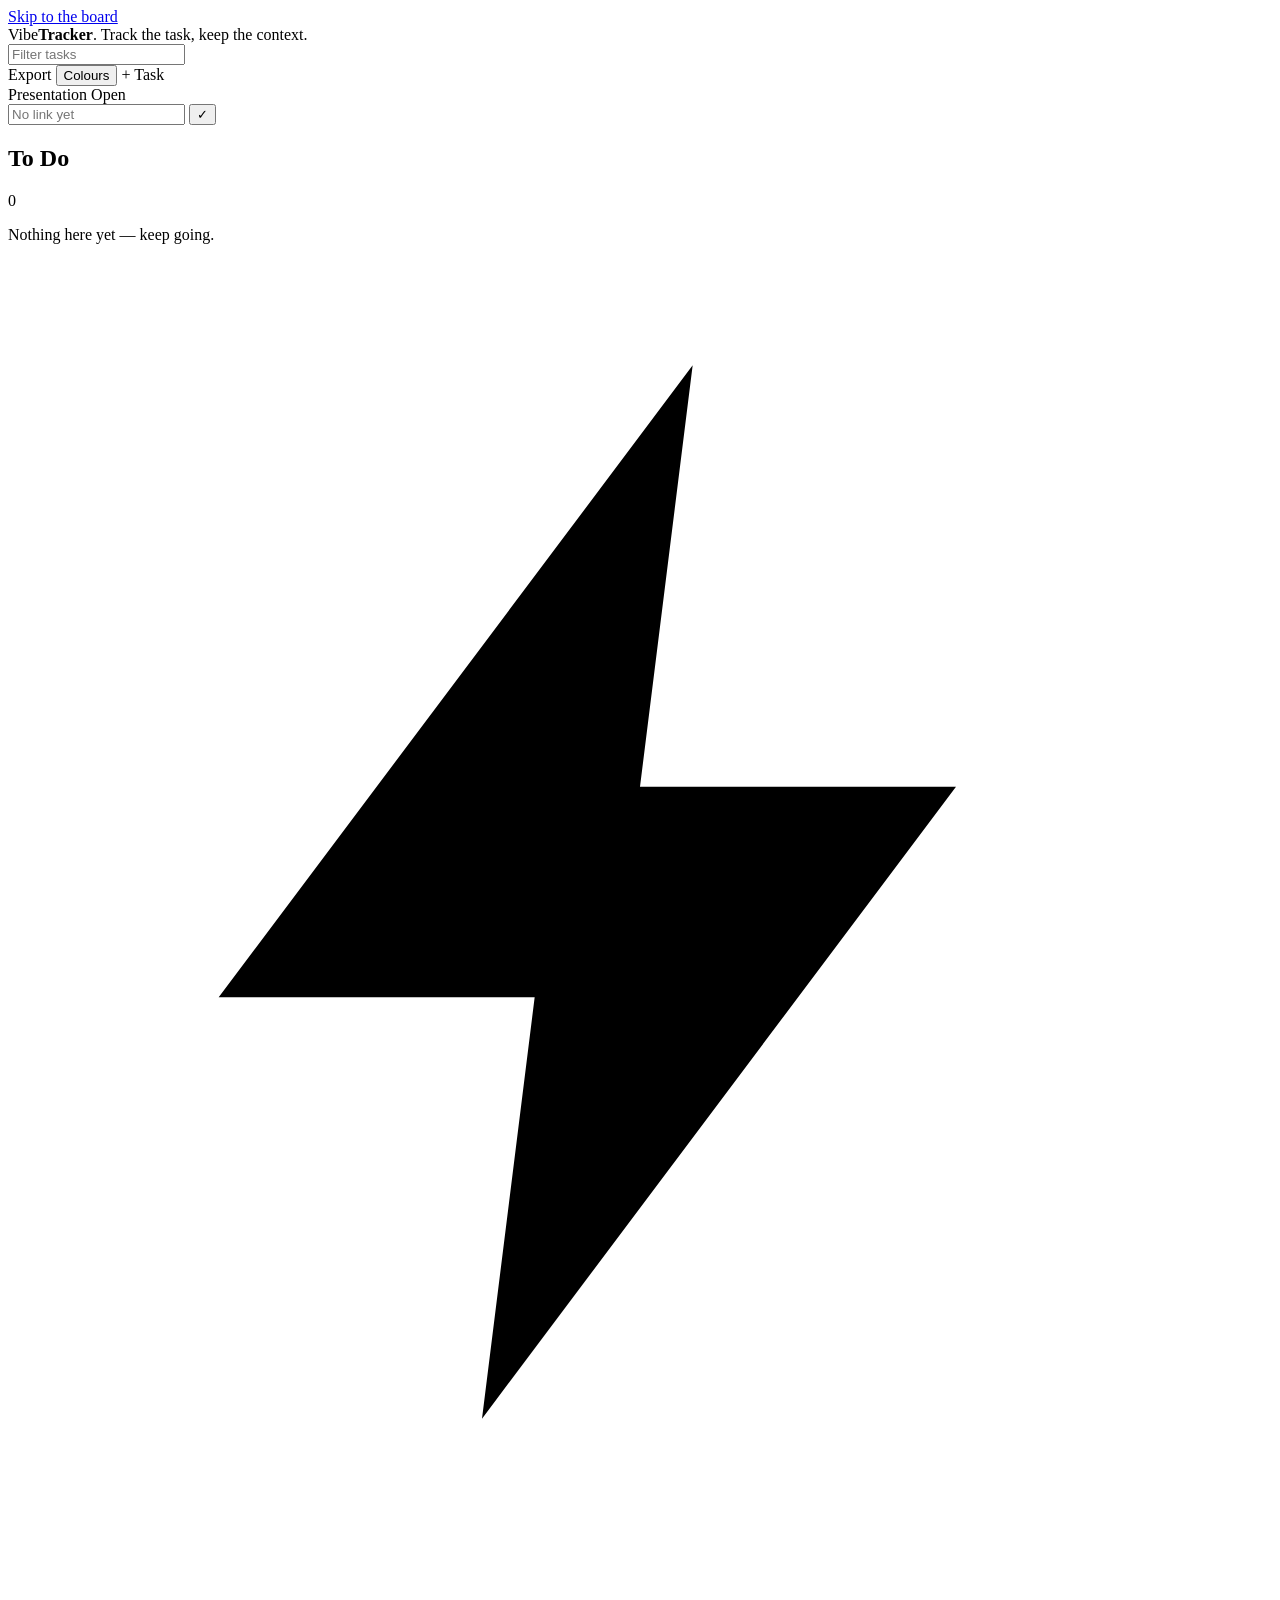
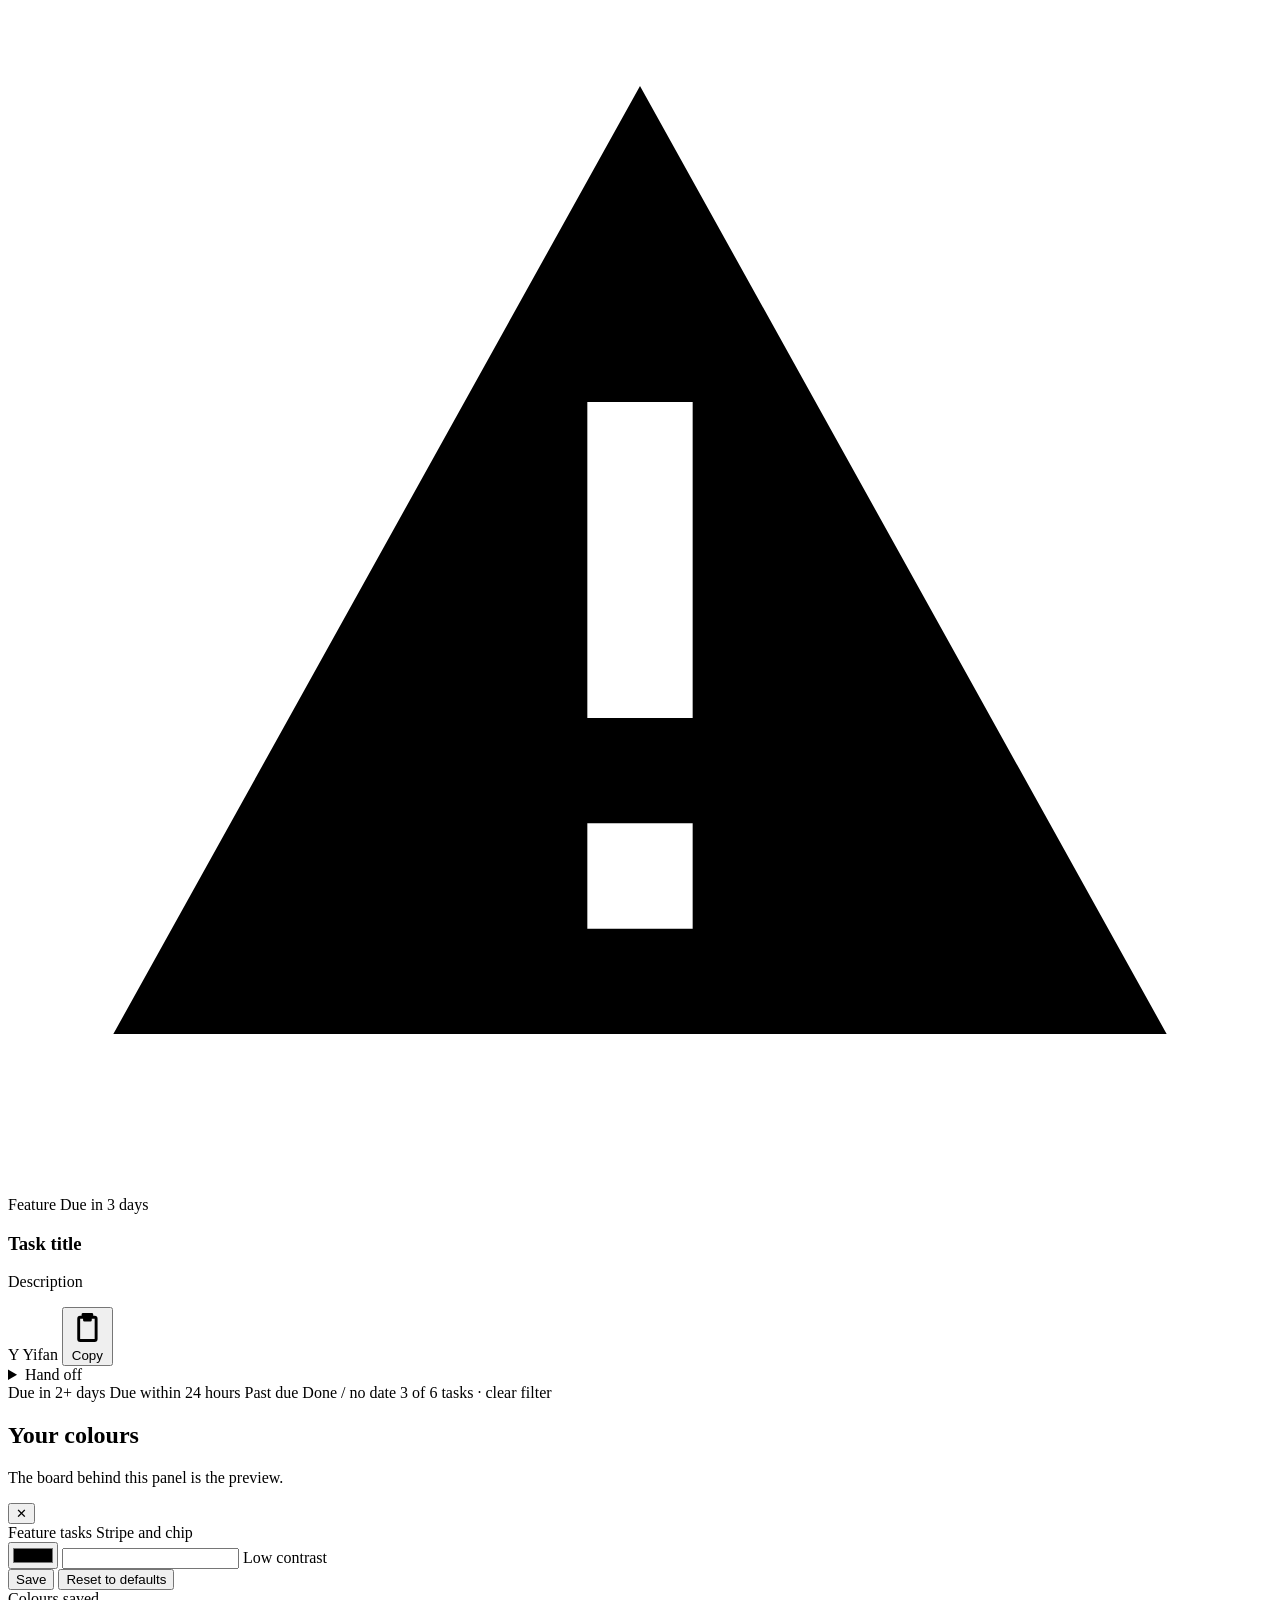
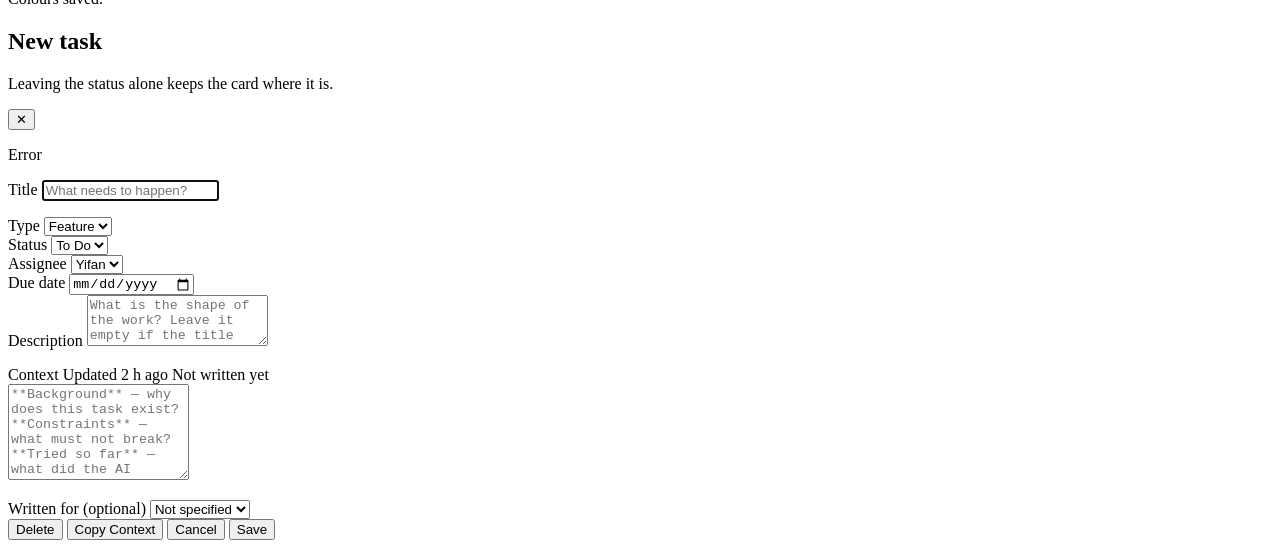
<file: src/main/resources/templates/index.html>
<!doctype html>
<html lang="en" xmlns:th="http://www.thymeleaf.org">
<head>
    <meta charset="utf-8">
    <meta name="viewport" content="width=device-width, initial-scale=1">
    <title>VibeTracker — track the task, keep the context</title>

    <link rel="preconnect" href="https://fonts.googleapis.com">
    <link rel="preconnect" href="https://fonts.gstatic.com" crossorigin>
    <link href="https://fonts.googleapis.com/css2?family=Inter:wght@400;500;600&family=JetBrains+Mono:wght@400;500&display=swap"
          rel="stylesheet">

    <link rel="stylesheet" th:href="@{/css/app.css}">
    <!-- User-chosen colours, injected before first paint: no flash of defaults. -->
    <style th:utext="${themeCss}"></style>
</head>
<body>

<a class="skip-link" href="#board">Skip to the board</a>

<header class="topbar">
    <div class="brand">
        <span class="wordmark">Vibe<strong>Tracker</strong><span class="dot">.</span></span>
        <span class="tagline">Track the task, keep the context.</span>
    </div>

    <div class="topbar-actions">
        <form class="search" method="get" th:action="@{/}" role="search">
            <input type="search" name="q" th:value="${q}" placeholder="Filter tasks"
                   aria-label="Filter tasks by title, description, context or assignee" autocomplete="off">
        </form>
        <a class="btn btn-ghost" th:href="@{/board.md}"
           title="The board as Markdown — paste it into a status update">Export</a>
        <button type="button" class="btn btn-ghost" data-open-settings aria-haspopup="dialog">
            Colours
        </button>
        <a class="btn btn-primary" th:href="@{/(create=true)}">+ Task</a>
    </div>
</header>

<!-- M11: the four deliverables, pinned above the board. -->
<section class="anchor-bar" aria-label="Final deliverables">
    <form class="anchor" th:each="a : ${anchors}"
          th:action="@{/anchors/{key}(key=${a.key})}" method="post">
        <div class="anchor-head">
            <span class="anchor-dot" th:classappend="${a.filled} ? 'is-filled' : ''" aria-hidden="true"></span>
            <label th:for="${'anchor-' + a.key}" th:text="${a.label}">Presentation</label>
            <a class="anchor-open" th:if="${a.filled}" th:href="${a.url}" target="_blank" rel="noopener"
               th:attr="aria-label=${'Open the ' + a.label + ' link'}">Open</a>
        </div>
        <div class="anchor-input">
            <input type="url" th:id="${'anchor-' + a.key}" name="url" th:value="${a.url}"
                   placeholder="No link yet" autocomplete="off" spellcheck="false"
                   th:attr="aria-label=${a.label + ' link'}">
            <button type="submit" class="anchor-save"
                    th:attr="aria-label=${'Save the ' + a.label + ' link'}, title=${'Save the ' + a.label + ' link'}">&#10003;</button>
        </div>
    </form>
</section>

<!-- First-run orientation: the only explanation of the interaction model.
     Dismissed once, remembered in localStorage (recognition over recall). -->
<div class="hint-bar" data-hint hidden>
    <span class="hint-text">
        Drag a card to move it · click a card to edit · <strong>Copy</strong> turns it into a briefing for your AI
    </span>
    <span class="hint-keys"><kbd>/</kbd> filter <span aria-hidden="true">·</span> <kbd>n</kbd> new task</span>
    <button type="button" class="hint-dismiss" data-dismiss-hint>Got it</button>
</div>

<main class="board" id="board" aria-label="Kanban board">
    <section class="column" th:each="col : ${columns}" th:attr="data-status=${col.id}">
        <header class="column-head">
            <h2 th:text="${col.label}">To Do</h2>
            <span class="count" th:text="${col.count}">0</span>
        </header>

        <div class="cards">
            <p class="empty" th:if="${col.empty}"
               th:text="${filtering} ? 'No match in this column.' : 'Nothing here yet — keep going.'">Nothing here yet — keep going.</p>

            <article class="card"
                     th:each="card : ${col.tasks}"
                     draggable="true"
                     title="Drag to move · click to edit"
                     th:attr="data-task-id=${card.id}"
                     th:classappend="${'type-' + #strings.toLowerCase(card.type.name()) + ' is-' + card.dueState.cssClass}">
                <a class="card-link" th:href="@{/(edit=${card.id})}" draggable="false"
                   th:attr="aria-label=${'Edit ' + card.title}"></a>

                <div class="card-meta">
                    <span class="chip">
                        <svg class="chip-icon" viewBox="0 0 24 24" aria-hidden="true"
                             th:if="${card.type.name() == 'FEATURE'}">
                            <path d="M13 2 4 14h6l-1 8 9-12h-6z"/>
                        </svg>
                        <svg class="chip-icon" viewBox="0 0 24 24" aria-hidden="true"
                             th:if="${card.type.name() == 'BUG'}">
                            <path fill-rule="evenodd" d="M12 3 22 21 2 21z M11 9h2v6h-2z M11 17h2v2h-2z"/>
                        </svg>
                        <span th:text="${card.type.label}">Feature</span>
                    </span>
                    <span class="due" th:text="${card.dueLabel}">Due in 3 days</span>
                </div>

                <h3 class="card-title" th:text="${card.title}">Task title</h3>

                <p class="card-desc" th:if="${card.description != null}" th:text="${card.description}">
                    Description
                </p>

                <footer class="card-foot">
                    <span class="avatar" th:text="${card.initials}" th:attr="title=${card.assignee}">Y</span>
                    <span class="assignee" th:text="${card.assignee}">Yifan</span>

                    <button type="button" class="copy-btn"
                            th:attr="data-copy-url=@{/tasks/{id}/context(id=${card.id})},
                                     aria-label=${'Copy context for ' + card.title},
                                     title=${'Copy context for ' + card.title}">
                        <svg class="copy-icon" viewBox="0 0 24 24" aria-hidden="true">
                            <path d="M9 2h6a1 1 0 0 1 1 1v1h1a2 2 0 0 1 2 2v14a2 2 0 0 1-2 2H7a2 2 0 0 1-2-2V6a2 2 0 0 1 2-2h1V3a1 1 0 0 1 1-1zm0 4H7v14h10V6h-2v1a1 1 0 0 1-1 1H10a1 1 0 0 1-1-1V6z"/>
                        </svg>
                        <span>Copy</span>
                    </button>

                    <details class="handoff">
                        <summary th:attr="aria-label=${'Hand off ' + card.title}">Hand off</summary>
                        <form class="handoff-menu" th:action="@{/tasks/{id}/assignee(id=${card.id})}"
                              method="post">
                            <button type="submit" name="assignee"
                                    th:each="who : ${team}" th:if="${who != card.assignee}"
                                    th:value="${who}" th:text="${'→ ' + who}">→ AI</button>
                        </form>
                    </details>
                </footer>
            </article>
        </div>
    </section>
</main>

<footer class="legend" aria-label="Due-date colour key">
    <span class="legend-item"><span class="legend-dot dot-safe"></span> Due in 2+ days</span>
    <span class="legend-item"><span class="legend-dot dot-warning"></span> Due within 24 hours</span>
    <span class="legend-item"><span class="legend-dot dot-overdue"></span> Past due</span>
    <span class="legend-item"><span class="legend-dot dot-neutral"></span> Done / no date</span>

    <span class="legend-filter" th:if="${filtering}" th:with="counts=${visibleTasks + ' of ' + totalTasks + ' tasks'}">
        <span th:text="${counts}">3 of 6 tasks</span> · <a th:href="@{/}">clear filter</a>
    </span>
</footer>

<div class="scrim" data-scrim hidden></div>

<aside class="drawer" data-drawer role="dialog" aria-modal="true" aria-labelledby="drawer-title" aria-hidden="true">
    <header class="drawer-head">
        <div>
            <h2 id="drawer-title">Your colours</h2>
            <p class="drawer-sub">The board behind this panel is the preview.</p>
        </div>
        <button type="button" class="icon-btn" data-close-settings aria-label="Close settings">&#10005;</button>
    </header>

    <form th:action="@{/settings}" method="post" class="drawer-body" data-theme-form>
        <div class="color-row" th:each="row : ${colorRows}">
            <div class="color-row-head">
                <label th:for="${'color-' + row.field}" th:text="${row.label}">Feature tasks</label>
                <span class="hint" th:text="${row.hint}">Stripe and chip</span>
            </div>
            <div class="color-row-inputs">
                <input type="color" class="swatch"
                       th:id="${'color-' + row.field}"
                       th:value="${row.hex}"
                       th:attr="data-css-var=${row.cssVar}">
                <input type="text" class="hex" maxlength="7" spellcheck="false" autocomplete="off"
                       th:name="${row.field}"
                       th:value="${row.hex}"
                       th:attr="data-css-var=${row.cssVar}">
                <span class="note" th:if="${!#strings.isEmpty(row.note)}"
                      th:classappend="${row.level}" th:text="${row.note}">Low contrast</span>
            </div>
        </div>

        <footer class="drawer-foot">
            <button type="submit" class="btn btn-primary">Save</button>
            <button type="submit" class="btn btn-ghost" formaction="/settings/reset" formnovalidate>
                Reset to defaults
            </button>
        </footer>
    </form>
</aside>

<div class="toast" data-toast role="status" aria-live="polite" th:if="${toast}" th:text="${toast}">Colours saved.</div>

<!-- ---------------------------------------------------------------- task modal (M5) -->
<div class="modal-layer" th:if="${modal != null}">
    <div class="modal-scrim" data-close-modal></div>

    <div class="modal" role="dialog" aria-modal="true" aria-labelledby="modal-title">
        <header class="modal-head">
            <div>
                <h2 id="modal-title" th:text="${modal == 'edit'} ? 'Edit task' : 'New task'">New task</h2>
                <p class="modal-sub" th:if="${modal == 'edit'}">
                    Leaving the status alone keeps the card where it is.
                </p>
            </div>
            <button type="button" class="icon-btn" data-close-modal aria-label="Close">&#10005;</button>
        </header>

        <form class="modal-body" method="post" th:object="${form}"
              th:action="${modal == 'edit'} ? @{/tasks/{id}(id=${taskId})} : @{/tasks}"
              data-task-form>

            <p class="form-error" th:if="${#fields.hasGlobalErrors()}">
                <span th:each="err : ${#fields.globalErrors()}" th:text="${err}">Error</span>
            </p>

            <div class="field">
                <label for="f-title">Title</label>
                <input id="f-title" type="text" th:field="*{title}" maxlength="120"
                       autocomplete="off" placeholder="What needs to happen?" autofocus>
                <p class="field-error" th:if="${#fields.hasErrors('title')}" th:errors="*{title}"></p>
            </div>

            <div class="field-grid">
                <div class="field">
                    <label for="f-type">Type</label>
                    <select id="f-type" th:field="*{type}">
                        <option th:each="t : ${types}" th:value="${t}" th:text="${t.label}">Feature</option>
                    </select>
                </div>
                <div class="field">
                    <label for="f-status">Status</label>
                    <select id="f-status" th:field="*{status}">
                        <option th:each="s : ${statuses}" th:value="${s}" th:text="${s.label}">To Do</option>
                    </select>
                </div>
                <div class="field">
                    <label for="f-assignee">Assignee</label>
                    <select id="f-assignee" th:field="*{assignee}">
                        <option th:each="who : ${team}" th:value="${who}" th:text="${who}">Yifan</option>
                    </select>
                </div>
                <div class="field">
                    <label for="f-due">Due date</label>
                    <input id="f-due" type="date" th:field="*{dueDate}">
                </div>
            </div>

            <div class="field">
                <label for="f-desc">Description</label>
                <textarea id="f-desc" rows="3" maxlength="2000" th:field="*{description}"
                          placeholder="What is the shape of the work? Leave it empty if the title says it all."></textarea>
                <p class="field-error" th:if="${#fields.hasErrors('description')}" th:errors="*{description}"></p>
            </div>

            <!-- M9: the differentiator. Everything below exists so the next chat
                 window does not have to start from zero. -->
            <section class="context-block">
                <div class="field-head">
                    <label for="f-context">Context</label>
                    <span class="context-updated" th:if="${contextUpdatedLabel != null}"
                          th:text="'Updated ' + ${contextUpdatedLabel}">Updated 2 h ago</span>
                    <span class="context-updated" th:if="${contextUpdatedLabel == null}">Not written yet</span>
                </div>
                <textarea id="f-context" class="context-area" rows="6" maxlength="4000"
                          th:field="*{context}"
                          placeholder="**Background** — why does this task exist?&#10;**Constraints** — what must not break?&#10;**Tried so far** — what did the AI already attempt?&#10;**Pick up** — what is the next concrete step?"></textarea>
                <p class="field-error" th:if="${#fields.hasErrors('context')}" th:errors="*{context}"></p>

                <div class="field field-tool">
                    <label for="f-tool">Written for <span class="label-hint">(optional)</span></label>
                    <select id="f-tool" th:field="*{contextTool}">
                        <option value="">Not specified</option>
                        <option th:each="tool : ${aiTools}" th:value="${tool}" th:text="${tool}">Claude</option>
                    </select>
                </div>
            </section>

            <footer class="modal-foot">
                <button type="submit" class="btn btn-danger" th:if="${modal == 'edit'}"
                        th:formaction="@{/tasks/{id}/delete(id=${taskId})}"
                        formnovalidate data-confirm-delete>Delete</button>
                <button type="button" class="btn btn-ghost" th:if="${modal == 'edit'}"
                        th:attr="data-copy-url=@{/tasks/{id}/context(id=${taskId})}">Copy Context</button>
                <span class="spacer"></span>
                <button type="button" class="btn btn-ghost" data-close-modal>Cancel</button>
                <button type="submit" class="btn btn-primary">Save</button>
            </footer>
        </form>
    </div>
</div>

<script th:src="@{/js/app.js}"></script>
</body>
</html>
</file>
